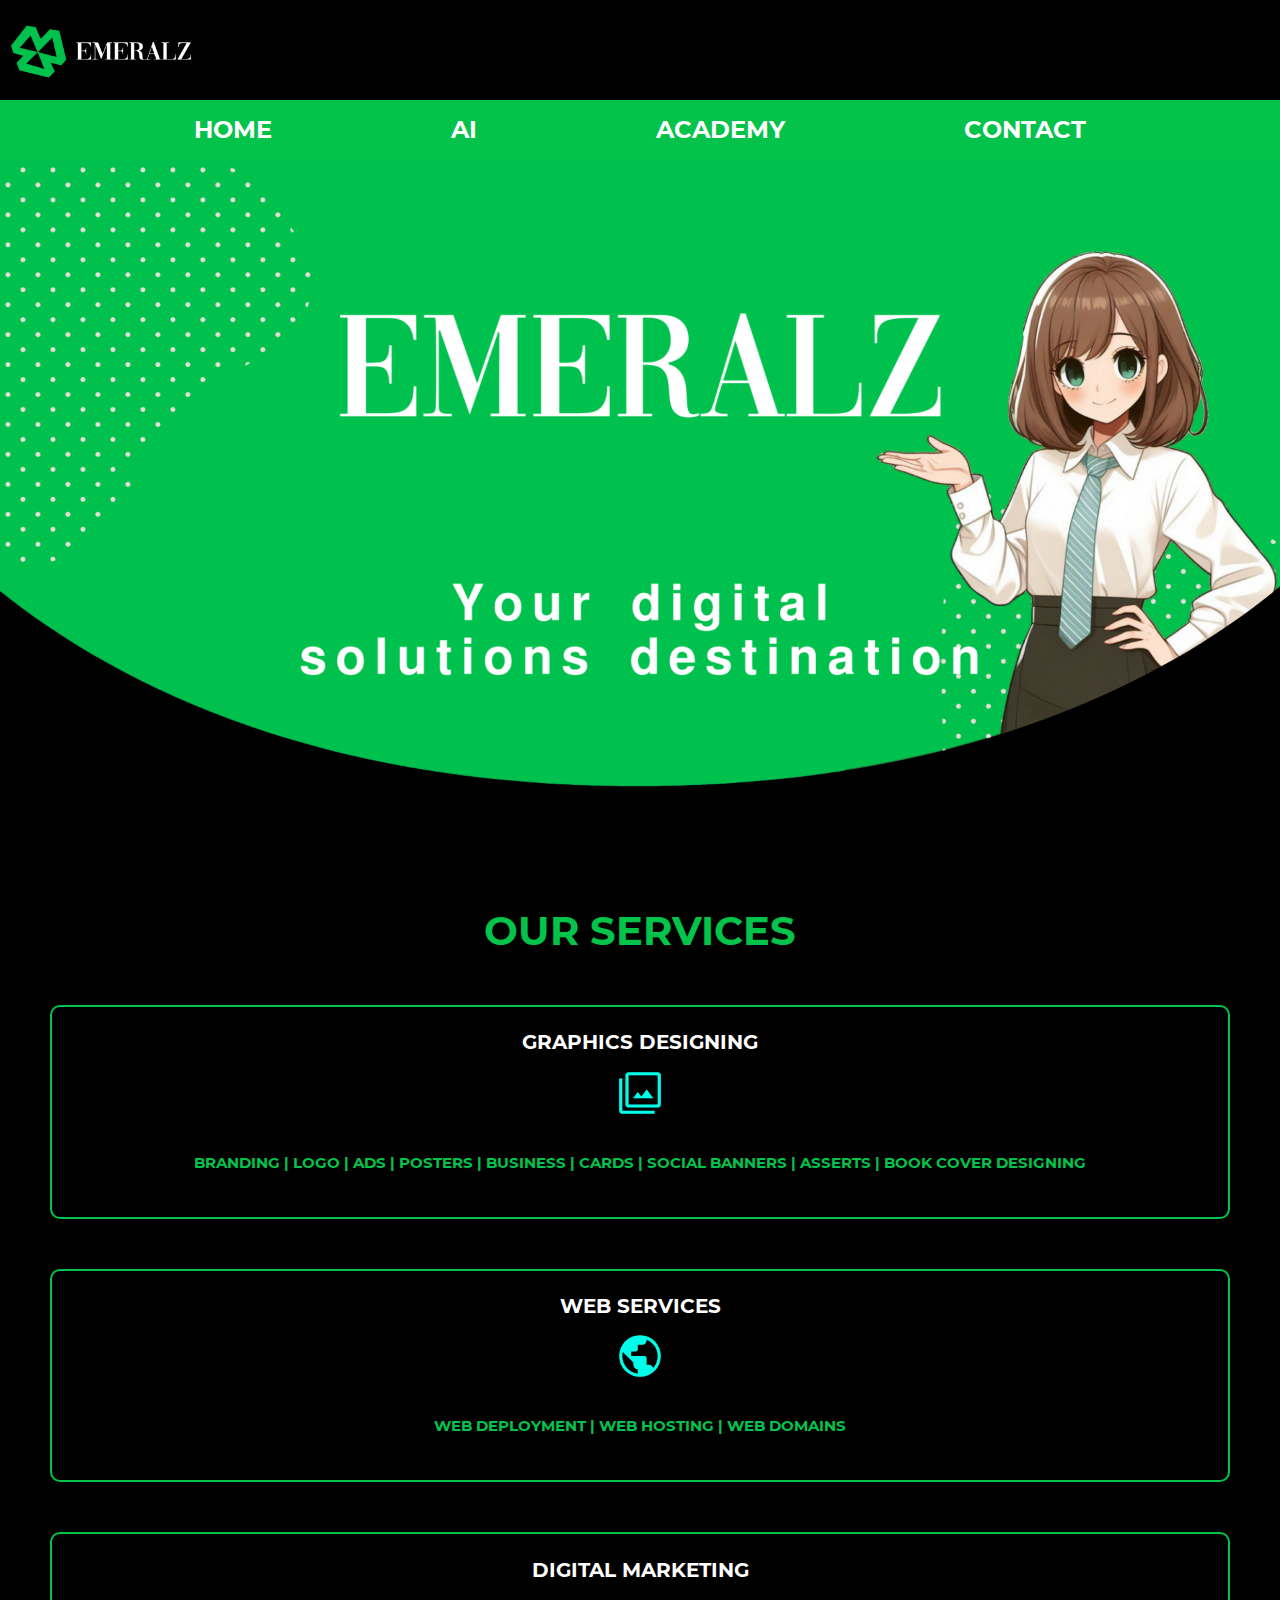
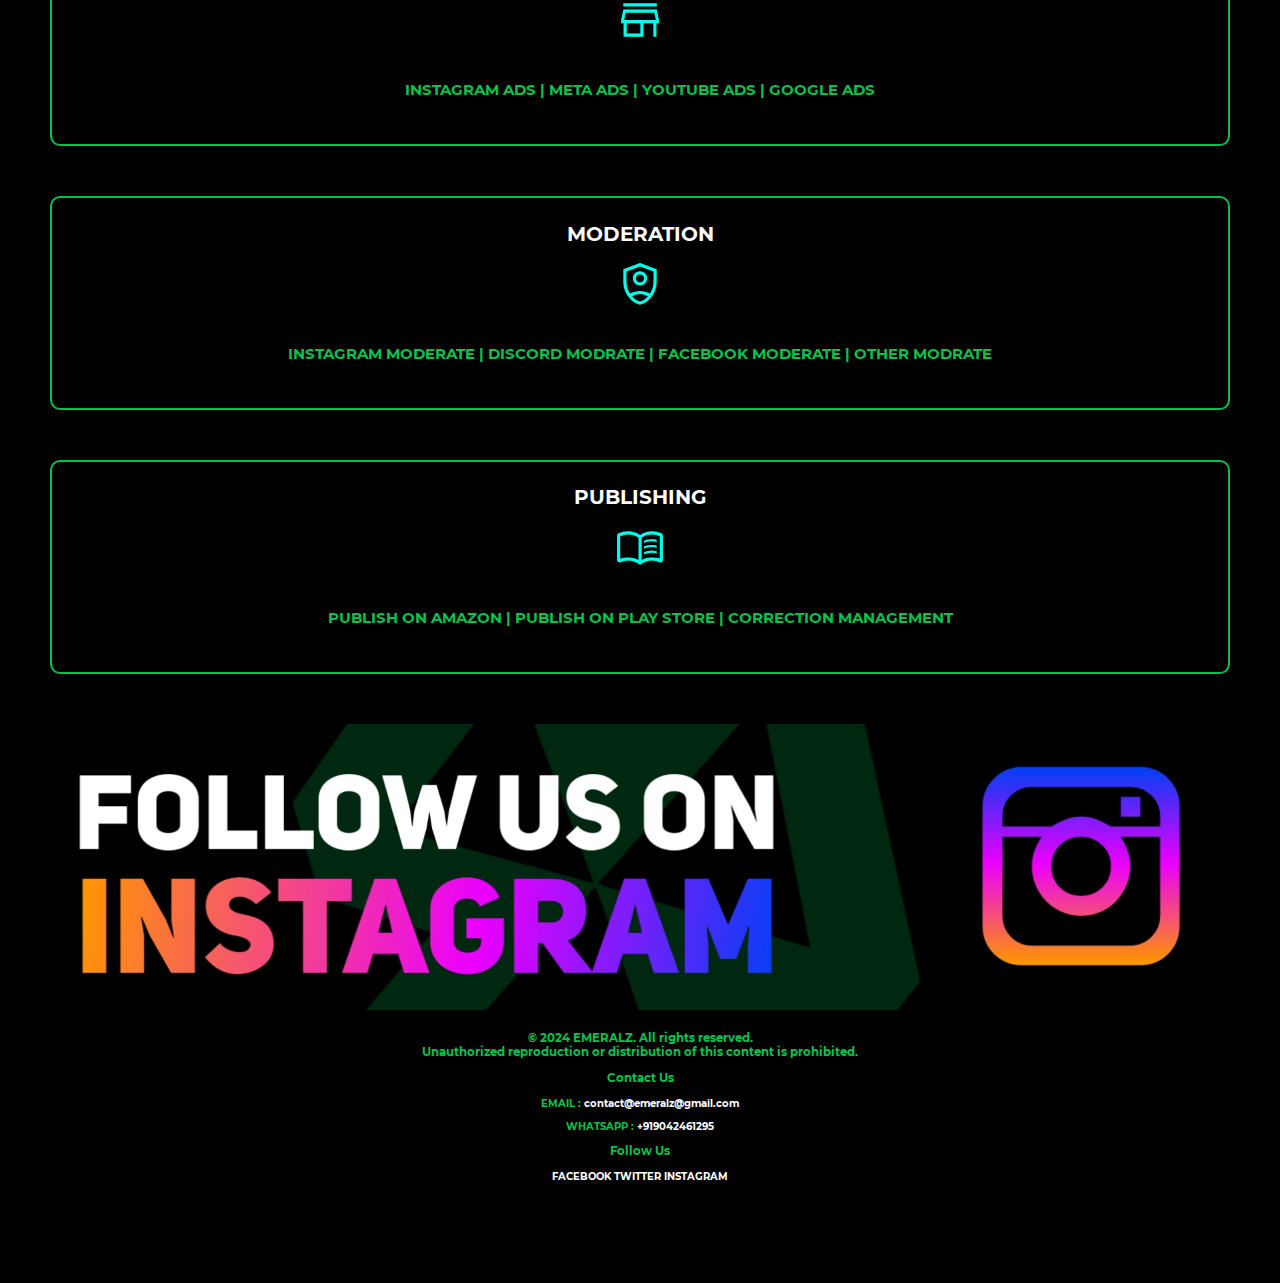
<file: index.html>
<html>
<head>
  <meta charset="UTF-8">
  <meta name="viewport" content="width=device-width, initial-scale=1.0">
  <meta charset="UTF-8">
  <meta name="description" content="Professional digital solutions for marketing, design, hosting, and internet consulting">
  <meta name="keywords" content="emeralz, logo, discord, hosting, rdx, sparrow,rdx sparrow, graphic designing, freelancing, internet, ai , EMERALZ">
  <meta name="author" content="Your Name">
  <meta http-equiv="X-UA-Compatible" content="ie=edge">
  <link rel="stylesheet" href="pages/asserts/style.css">
  <link rel="stylesheet" href="pages/asserts/font.css">
  <link rel="stylesheet" href="https://fonts.googleapis.com/css2?family=Material+Symbols+Outlined:opsz,wght,FILL,GRAD@20..48,100..700,0..1,-50..200" />
  <link rel="icon" href="pages/asserts/images/logos/favicon.ico" type="image/x-icon">
  <title>E M E R A L Z</title>
</head>
<body>
  
  <header>
    <img src="pages/asserts/images/logos/logo.png" alt="" class="brand">
  </header>
  <nav class="navigation">
    <a href="pages/index.html">HOME</a>
    <a href="pages/ai.html">AI</a>
    <a href="pages/payment.html">ACADEMY</a>
    <a href="#">CONTACT</a>
  </nav>
  
  
  
  <img src="pages/asserts/images/slide/promo.png" id="promo"  alt="">
  
<div class="server">
  <h1 class="service-header">OUR SERVICES</h1>


  
<div class="services-list">

  <div class="services">
    <h1 class="services-inner-header">GRAPHICS DESIGNING</h1>
    <span class="material-symbols-outlined" id="iconx">
      photo_library
      </span>
    <div class="services-content">
      <p>BRANDING | LOGO | ADS | POSTERS | BUSINESS | CARDS | SOCIAL BANNERS | ASSERTS | BOOK COVER DESIGNING</p>
    </div>

    
  </div>


  <div class="services">
    <h1 class="services-inner-header">WEB SERVICES</h1>
    <span class="material-symbols-outlined" id="iconx">
      public
      </span>
    <div class="services-content">
      <p>WEB DEPLOYMENT | WEB HOSTING | WEB DOMAINS
    </div>
  </div>


  <div class="services">
    <h1 class="services-inner-header">DIGITAL MARKETING</h1>
    <span class="material-symbols-outlined" id="iconx">
      store
      </span>
    <div class="services-content">
      <p>INSTAGRAM ADS | META ADS | YOUTUBE ADS | GOOGLE ADS</p>
    </div>
  </div>


  <div class="services">
    <h1 class="services-inner-header">MODERATION</h1>
    <span class="material-symbols-outlined" id="iconx">
      shield_person
      </span>
    <div class="services-content">
      <p>INSTAGRAM MODERATE | DISCORD MODRATE | FACEBOOK MODERATE | OTHER MODRATE</p>
    </div>
  </div>


  <div class="services">
    <h1 class="services-inner-header">PUBLISHING</h1>
      
      <span class="material-symbols-outlined" id="iconx" >
        menu_book
      </span>
    <div class="services-content">
      <p>PUBLISH ON AMAZON | PUBLISH ON PLAY STORE | CORRECTION MANAGEMENT</p>
    </div>
  </div>

</div>

</div>

  <img src="pages/asserts/images/slide/slide1.jpg" id="promo2"  alt="">

  
  <footer>
  
    <h3>© 2024 EMERALZ. All rights reserved.<br>Unauthorized reproduction or distribution of this content is prohibited.
    </h3>

    <h3>Contact Us</h3>
    <p>EMAIL : <a href="mailto:rdxsparrowgaming@gmail.com">contact@emeralz@gmail.com</a>
    <p>WHATSAPP : <a href="https://wa.me/9042461295/?text=Hi">+919042461295</a></p>

    <h3>Follow Us</h3>
    
      <a href="#"> FACEBOOK </a>
      <a href="#"> TWITTER </a>
      <a href="#"> INSTAGRAM </a>
    

</footer>

</body>
</html>
</file>
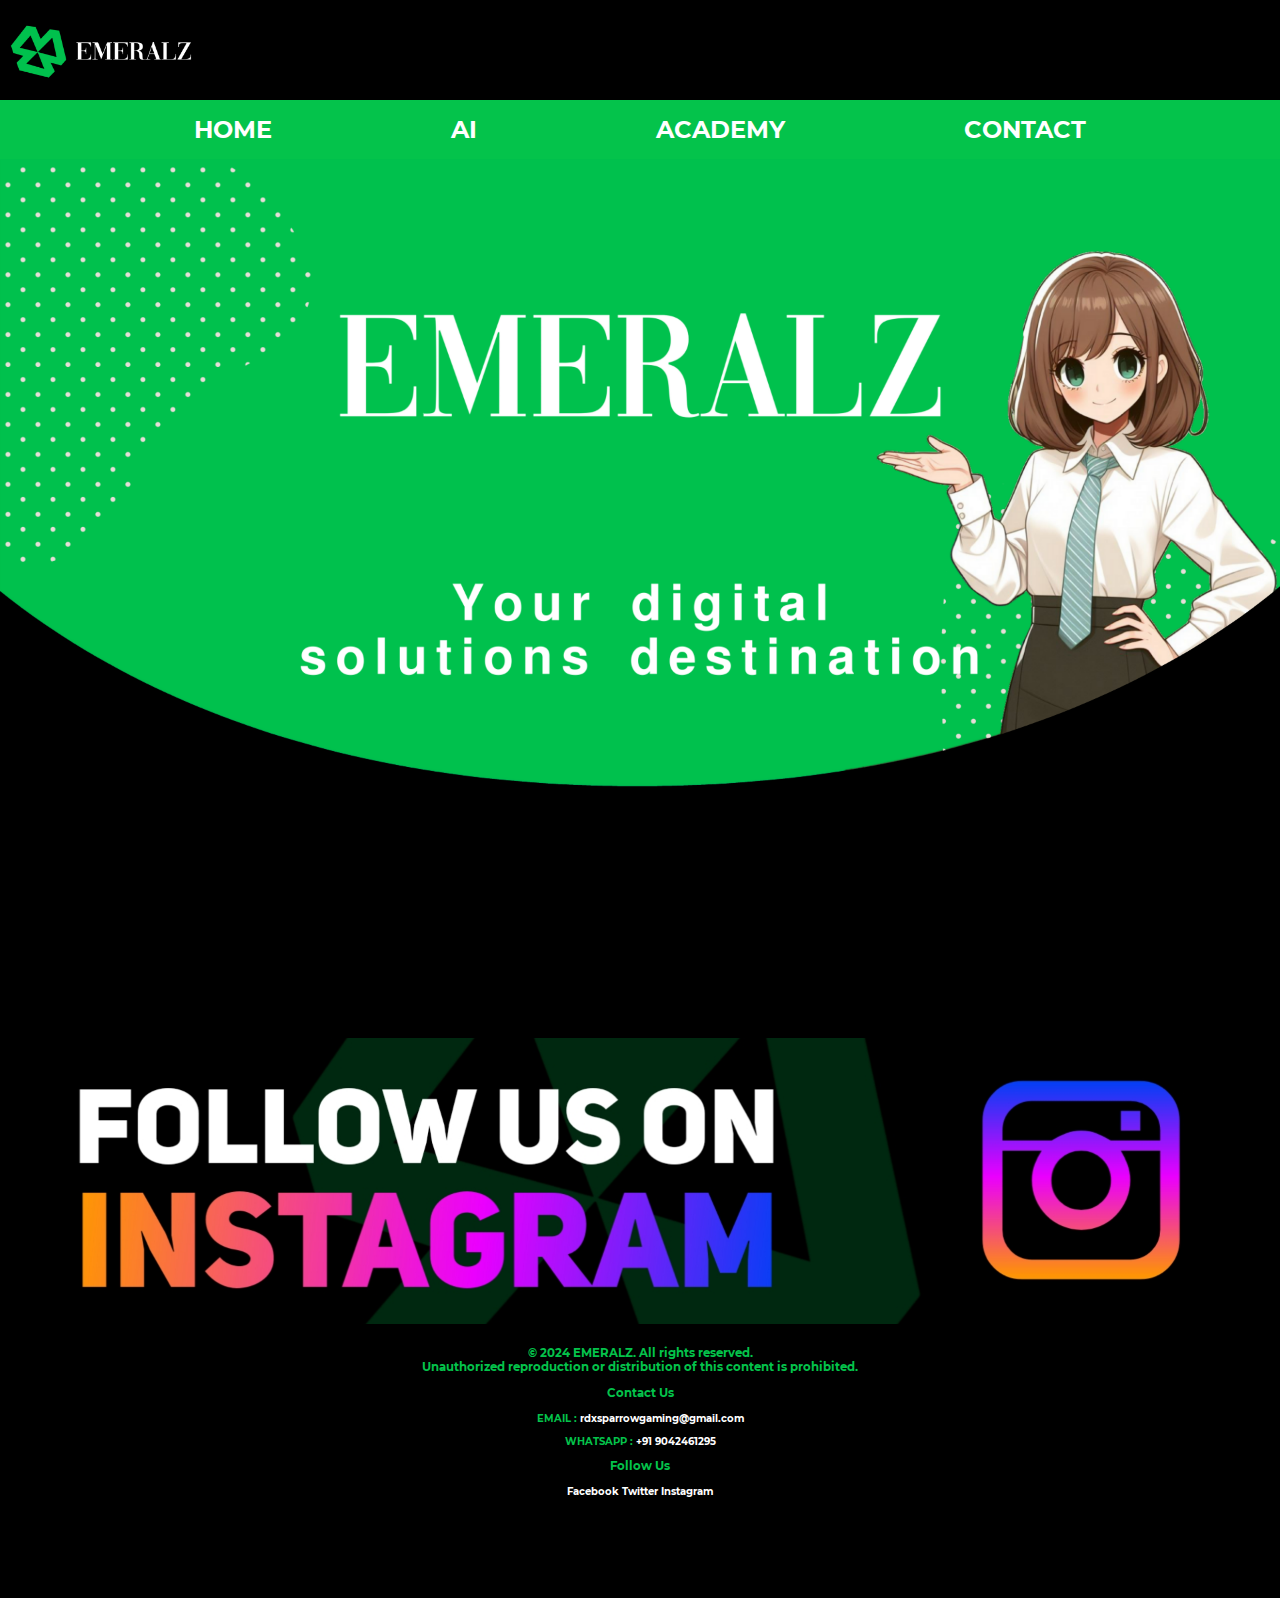
<file: pages/index.html>
<html>
<head>
  <meta charset="UTF-8">
  <meta name="viewport" content="width=device-width, initial-scale=1.0">
  <meta http-equiv="X-UA-Compatible" content="ie=edge">
  <link rel="stylesheet" href="asserts/style.css">
  <link rel="stylesheet" href="asserts/font.css">
  <title>Document</title>
</head>
<body>
  
  <header>
    <img src="asserts/images/logos/logo.png" alt="" class="brand">
  </header>
  <nav class="navigation">
    <a href="index.html">HOME</a>
    <a href="ai.html">AI</a>
    <a href="payment.html">ACADEMY</a>
    <a href="#">CONTACT</a>
  </nav>
  
  
  
  <img src="asserts/images/slide/promo.png" id="promo"  alt="">
  



<div class="service">
  
      

  
  
     <h3>OUR SERVICES</h3>
     
     
     <div class="service-list">
       
     
    <details>
      <summary>
       GRAPHIC
      </summary>
     <li>ADVERTISEMENT POSTERS</li>
     <li>BUSINESS LOGOS</li>
     <li>BUSINESS CARDS</li>
     <li>YOUTUBE THUMBNAIL</li>
     <li>JOB RESUMES</li>
    
    </details>
    <br>
     <details>
       <summary>
         WEB SERVICE 
       </summary>
       <li>WEBSITE DEPLOYMENT</li>
       <li>WEBSITE HOSTING</li>
       <li>WEBSITE DOMAINS</li>
     </details>
      
       <details>
         <summary>
          ADVERTISEMENT 
         </summary>
         <li>ADS OVER INSTAGRAM</li>
         <li>ADS OVER FACEBOOK</li>
         <li>ADS OVER YOUTUBE</li>
         <li>ADS OVER GOOGLE</li>
       </details>
       
        <details>
          <summary>
            SOCIAL MEDIA 
          </summary>
          <li>DISCORD MODERATOR</li>
          <li>INSTAGRAM MODERATOR</li>
          <li>FACEBOOK MODERATOR</li>
          <li>OTHER MODERATOR</li>
        </details>
        
         <details>
           <summary>
             DISCORD dev
           </summary>
           <li>DISCORD BOTS</li>
           <li>DISCORD SERVER DEV</li>
         </details>
         
             <details>
               <summary>
                 BOOKS
               </summary>
               <li>PUBLISH ON AMAZON</li>
               <li>PUBLISH ON PLAY STORE</li>
               <li>BOOK COVER DESIGNING</li>
               <li>CORRECTION MANAGEMENT</li>
             </details>
 
 </div>
</div>





  <img src="asserts/images/slide/slide1.jpg" id="promo2"  alt="">

  
  <footer>
  
    <h3>© 2024 EMERALZ. All rights reserved.<br>Unauthorized reproduction or distribution of this content is prohibited.
    </h3>

    <h3>Contact Us</h3>
    <p>EMAIL : <a href="mailto:rdxsparrowgaming@gmail.com">rdxsparrowgaming@gmail.com</a>
    <p>WHATSAPP : <a href="https://wa.me/9042461295/?text=Hi">+91 9042461295</a></p>

    <h3>Follow Us</h3>
    
      <a href="#">Facebook</a>
      <a href="#">Twitter</a>
      <a href="#">Instagram</a>
    

</footer>

</body>
</html>
</file>
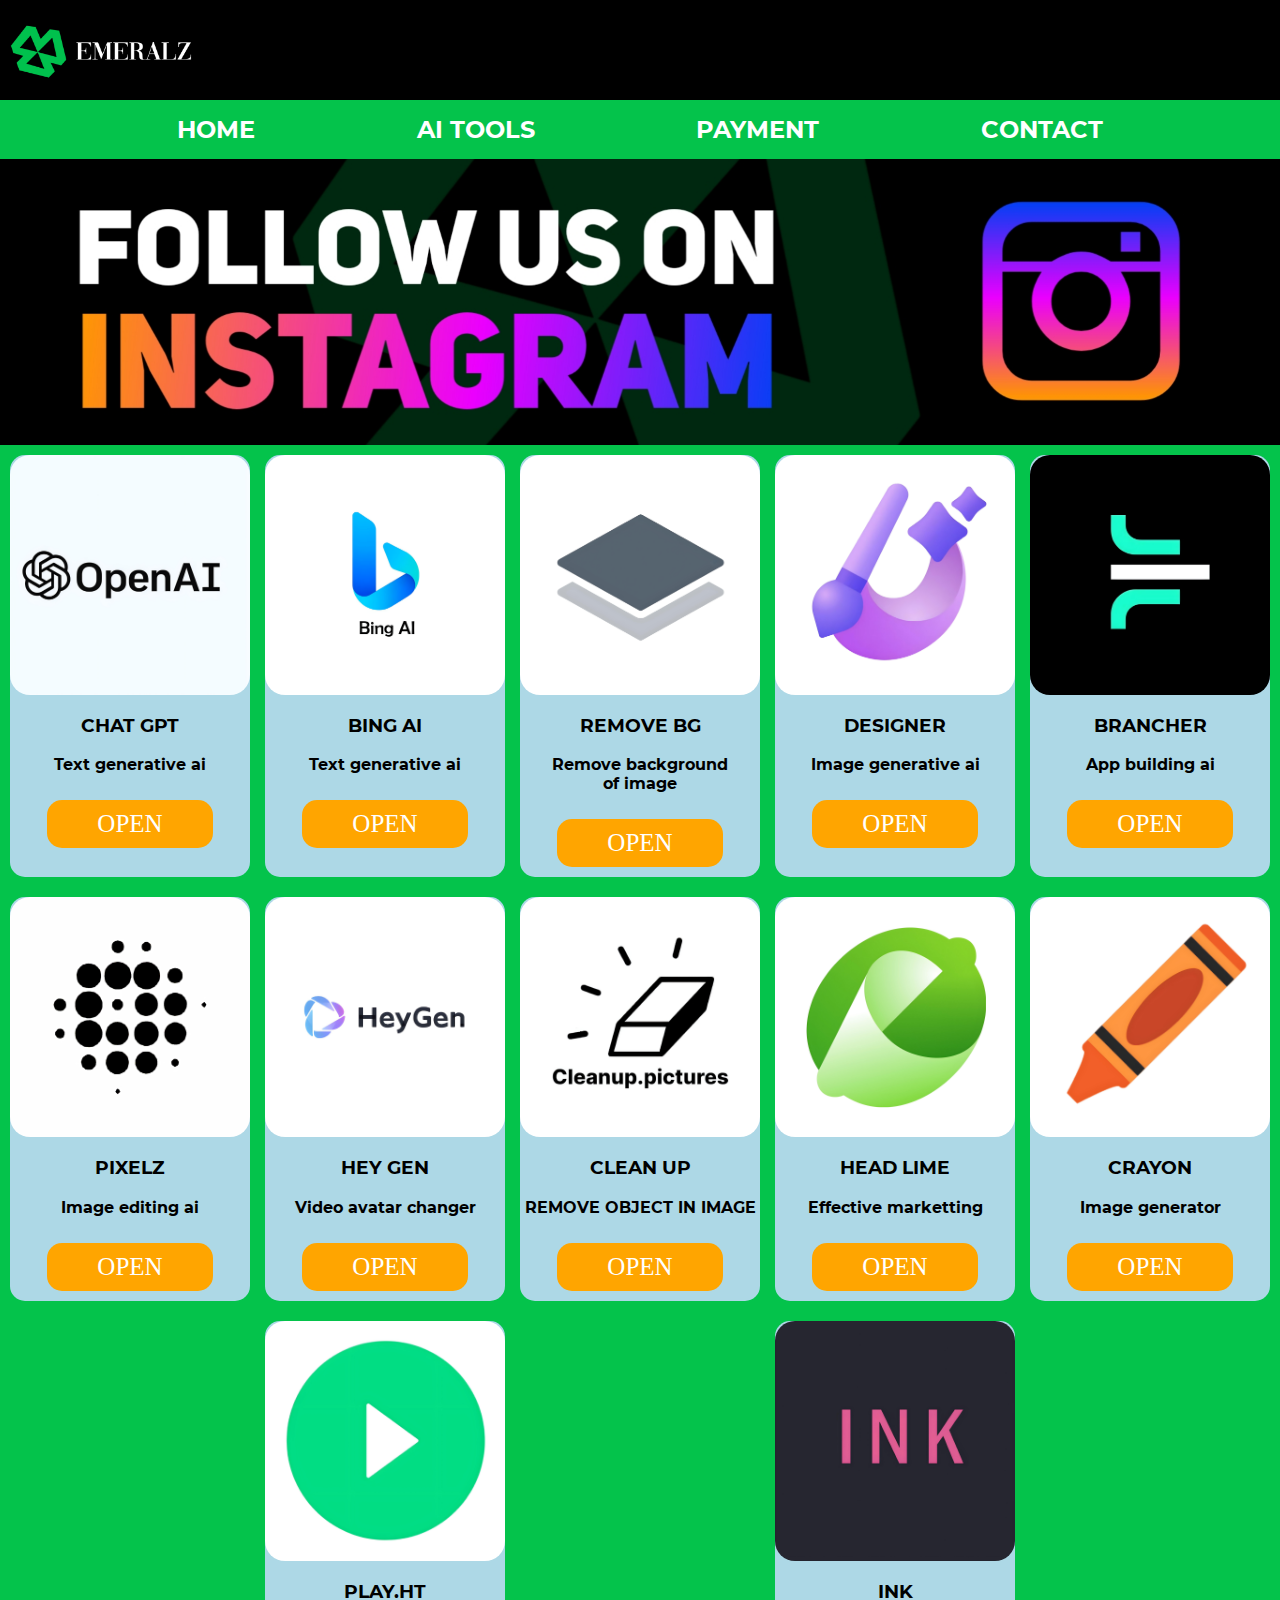
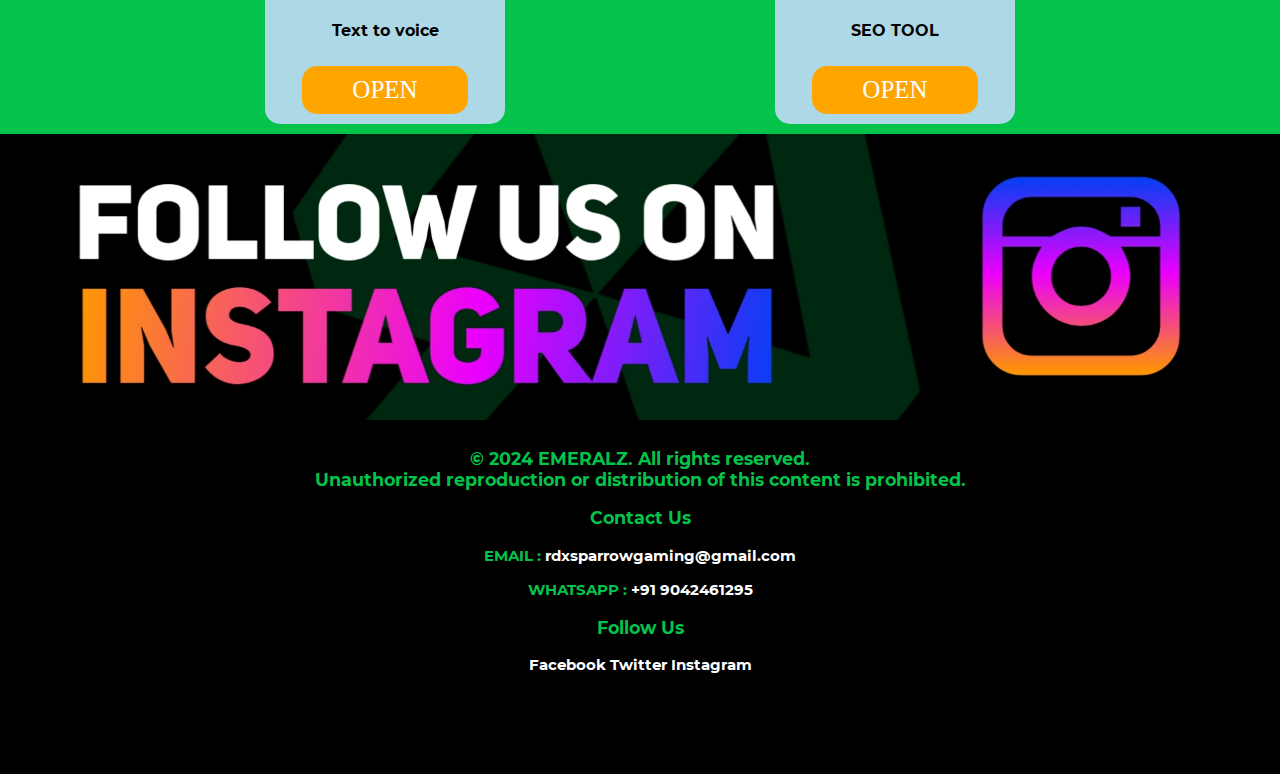
<file: pages/ai.html>
<html>
<head>
  <meta charset="UTF-8">
  <meta name="viewport" content="width=device-width, initial-scale=1.0">
  <meta http-equiv="X-UA-Compatible" content="ie=edge">
  <link rel="stylesheet" href="asserts/ai.css">
  <link rel="stylesheet" href="asserts/font.css">
  <title>Document</title>
</head>
<body>
  
  <header>
    <img src="asserts/images/logos/logo.png" alt="" class="brand">
  </header>
  <nav class="navigation">
    <a href="index.html">HOME</a>
    <a href="ai.html">AI TOOLS</a>
    <a href="payment.html">PAYMENT</a>
    <a href="#">CONTACT</a>
  </nav>
  
  <nav class="ncont">
    <a href="https://www.instagram.com/emeralz_?igsh=bzlzaDJkaHFhanBw">
    <img src="asserts/images/slide/slide1.jpg" class="navimg" alt="">
    </a>
  </nav>
  
  <div class="product">
    
  <div class="con">
    <img src="asserts/images/ai/open.png" class="conimg"  alt="">
    <h3>CHAT GPT</h3>
    <p>Text generative ai</p>
    <button type="submit" > <a href="https://chat.openai.com/">OPEN</a> </button>
  </div>
  
    <div class="con">
    <img src="asserts/images/ai/bing.png" class="conimg"  alt="">
    <h3>BING AI</h3>
    <p>Text generative ai</p>
    <button type="submit"> <a href="https://www.bing.com/chat">OPEN</a> </button>
  </div>
  
    <div class="con">
      <img src="asserts/images/ai/removebg.png" class="conimg" alt="">
      <h3>REMOVE BG</h3>
      <p>Remove background <br> of image</p>
      <button type="submit"><a href="https://www.remove.bg/">OPEN</a></button>
    </div>
    
     <div class="con">
    <img src="asserts/images/ai/msdesign.png" class="conimg"  alt="">
    <h3>DESIGNER</h3>
    <p>Image generative ai</p>
    <button type="submit"><a href="https://designer.microsoft.com" >OPEN</a></button>
  </div>
  
    <div class="con">
    <img src="asserts/images/ai/brancher.png" class="conimg"  alt="">
    <h3>BRANCHER</h3>
    <p>App building ai</p>
    <button type="submit"><a href="https://www.brancher.ai/" >OPEN</a></button>
  </div>
  
    <div class="con">
      <img src="asserts/images/ai/pixelz.png" class="conimg" alt="">
      <h3>PIXELZ</h3>
      <p>Image editing ai</p>
      <button type="submit"><a href="https://www.pixelz.com/">OPEN</a></button>
    </div>


    
     <div class="con">
    <img src="asserts/images/ai/heygen.png" class="conimg"  alt="">
    <h3>HEY GEN</h3>
    <p>Video avatar changer</p>
    <button type="submit"><a href="https://www.heygen.com/">OPEN</a></button>
  </div>
  
    <div class="con">
    <img src="asserts/images/ai/cleanup.png" class="conimg"  alt="">
    <h3>CLEAN UP</h3>
    <p>REMOVE OBJECT IN IMAGE</p>
    <button type="submit"><a href="https://cleanup.pictures/">OPEN</a></button>
  </div>
  
    <div class="con">
      <img src="asserts/images/ai/headline.png" class="conimg" alt="">
      <h3>HEAD LIME</h3>
      <p>Effective marketting</p>
      <button type="submit"><a href="https://headlime.com/">OPEN</a></button>
    </div>
    
        <div class="con">
          <img src="asserts/images/ai/crayon.png" class="conimg" alt="">
          <h3>CRAYON</h3>
          <p>Image generator</p>
          <button type="submit"><a href="https://www.craiyon.com/">OPEN</a></button>
        </div>
        
            <div class="con">
              <img src="asserts/images/ai/playst.png" class="conimg" alt="">
              <h3>PLAY.HT</h3>
              <p>Text to voice</p>
              <button type="submit"><a href="https://play.ht/">OPEN</a></button>
            </div>
            
                <div class="con">
                  <img src="asserts/images/ai/ink.png" class="conimg" alt="">
                  <h3>INK</h3>
                  <p>SEO TOOL</p>
                  <button type="submit"><a href="https://inkforall.com/">OPEN</a></button>
                </div>



</div>




  <nav class="ncont">
    <a href="https://www.instagram.com/emeralz_?igsh=bzlzaDJkaHFhanBw">
    <img src="asserts/images/slide/slide1.jpg" class="navimg" alt="">
    </a>
  </nav>
  
  
  
  
  <footer>
  
        <h3>© 2024 EMERALZ. All rights reserved.<br>Unauthorized reproduction or distribution of this content is prohibited.
        </h3>
  
        <h3>Contact Us</h3>
        <p>EMAIL : <a href="mailto:rdxsparrowgaming@gmail.com">rdxsparrowgaming@gmail.com</a>
        <p>WHATSAPP : <a href="https://wa.me/9042461295/?text=Hi">+91 9042461295</a></p>
  
        <h3>Follow Us</h3>
        
          <a href="#">Facebook</a>
          <a href="#">Twitter</a>
          <a href="#">Instagram</a>
        
  
</footer>

</body>
</html>
</file>
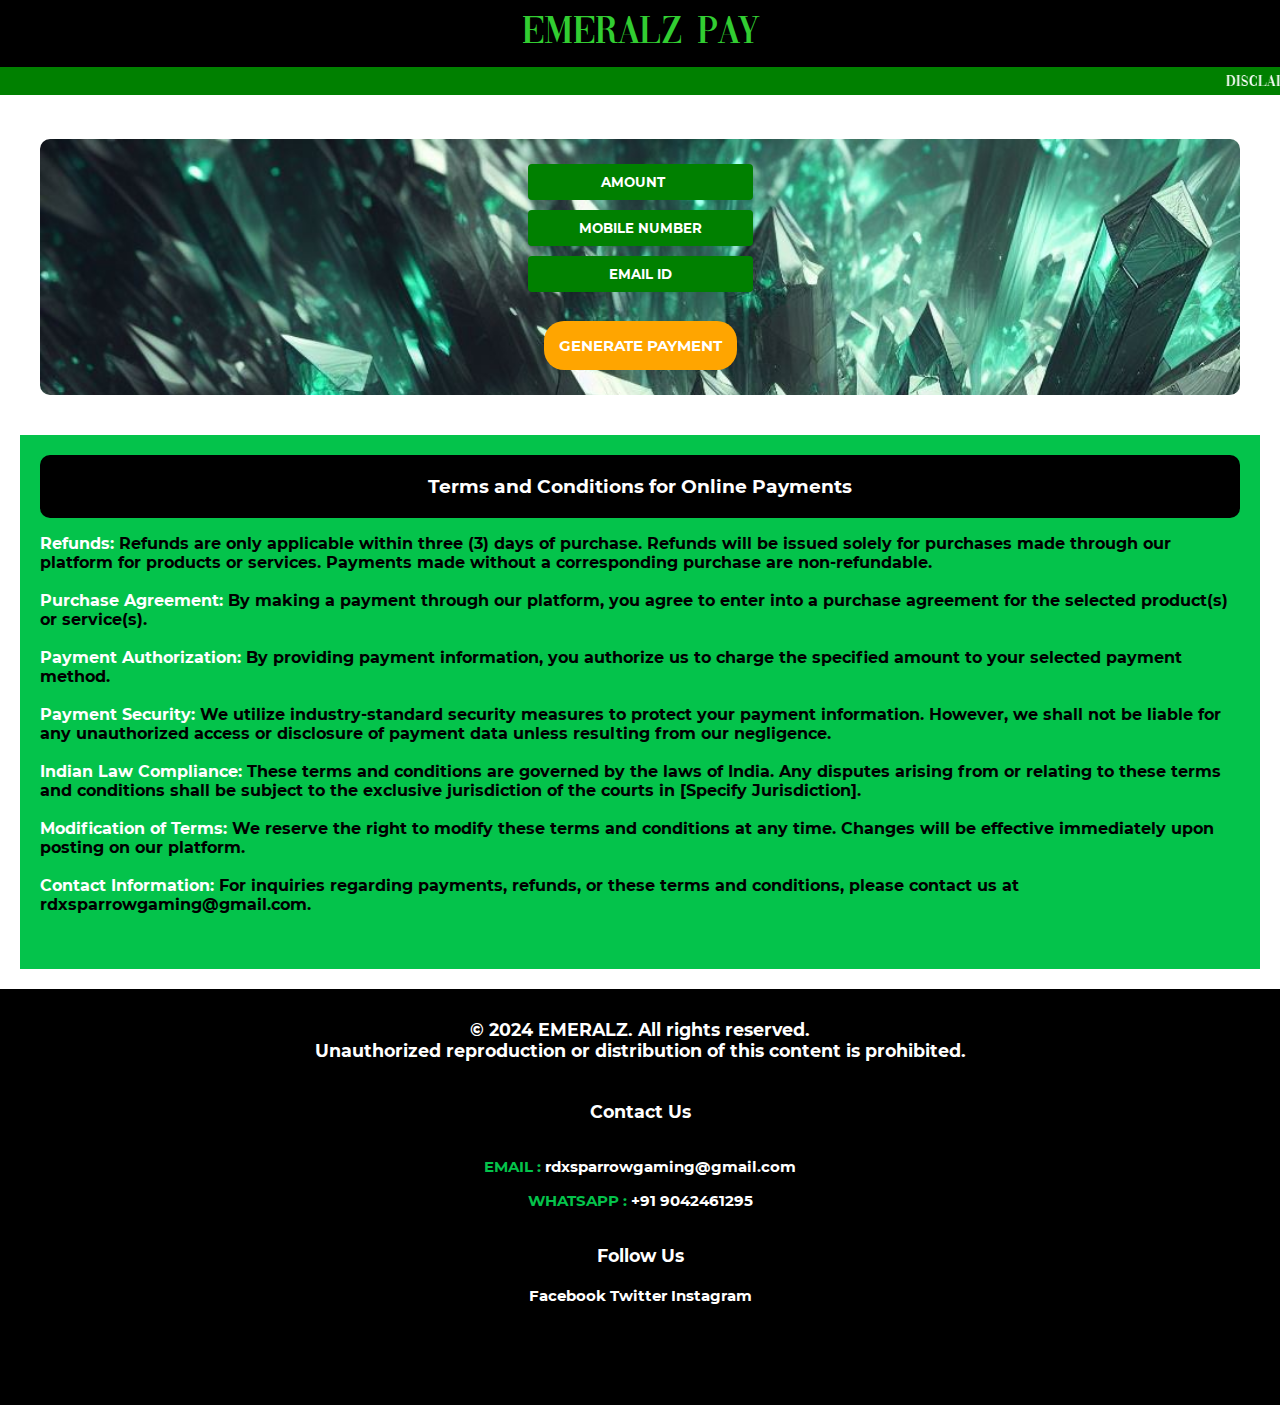
<file: pages/payment.html>
<!DOCTYPE html>
<html>
<head>
     <meta charset="UTF-8">
  <meta name="viewport" content="width=device-width, initial-scale=1">
  <link rel="stylesheet" href="asserts/payment.css">
  <link rel="stylesheet" href="asserts/font.css">
   <link rel="icon" href="images/logos/logo.png">
     <meta property="og:title" content="EMERALZ">
<meta property="og:description" content="A online service providing start up company">
<meta property="og:image" content="https://cdn.discordapp.com/attachments/1102869719645691966/1211627933962084352/emeralz.png?ex=65eee372&is=65dc6e72&hm=d6bb84839c91cf0407f2a7d641bbae4b97403299771fe86044434f4811670af7&"> 

<meta property="og:url" content="https://emeralz.pages.dev">
<meta property="og:type" content="website">
  <script src="https://checkout.razorpay.com/v1/checkout.js"></script>
    <title>EMARALZ</title>
</head>
<body>
  
  <header>EMERALZ PAY</header>
    
    <marquee behavior="" direction="">DISCLAIMER :  All transactions are final and non-refundable after 3 days. Please review your purchase carefully before completing the transaction.
</marquee>
    
    
    
    
    <form id="paymentForm">
      
      <input type="number" id="customAmount" required placeholder="AMOUNT"><br>
      
      <input type="tel" id="phone" name="phone" required placeholder="MOBILE NUMBER">
      <br>
     
        <input type="email" id="email" name="email" required placeholder="EMAIL ID" ><br><br>
        
        <button type="button" id="payb" onclick="makePayment()"> GENERATE PAYMENT </button>
    </form>



    <script src="javascript/razorpay.js"></script>

  
    
<div class="tos">
<h3>Terms and Conditions for Online Payments</h3>
<p>

 <b> Refunds:</b>
  Refunds are only applicable within three (3) days of purchase.
  Refunds will be issued solely for purchases made through our platform for products or services.
  Payments made without a corresponding purchase are non-refundable.
  <br><br>

  <b>Purchase Agreement:</b>
  By making a payment through our platform, you agree to enter into a purchase agreement for the selected product(s) or service(s).
  <br><br>
  <b>Payment Authorization:</b>
  By providing payment information, you authorize us to charge the specified amount to your selected payment method.
  <br><br>

  <b>Payment Security:</b>
  We utilize industry-standard security measures to protect your payment information. However, we shall not be liable for any unauthorized access or disclosure of payment data unless resulting from our negligence.
  <br><br>

  <b>Indian Law Compliance:</b>
  These terms and conditions are governed by the laws of India.
  Any disputes arising from or relating to these terms and conditions shall be subject to the exclusive jurisdiction of the courts in [Specify Jurisdiction].
  <br><br>

  <b>Modification of Terms:</b>
  We reserve the right to modify these terms and conditions at any time. Changes will be effective immediately upon posting on our platform.
 <br><br>

 <b>Contact Information:</b>
  For inquiries regarding payments, refunds, or these terms and conditions, please contact us at rdxsparrowgaming@gmail.com.
  <br><br>
</p>




</div>




    <footer>
  
      <h3>© 2024 EMERALZ. All rights reserved.<br>Unauthorized reproduction or distribution of this content is prohibited.
      </h3>

      <h3>Contact Us</h3>
      <p>EMAIL : <a href="mailto:rdxsparrowgaming@gmail.com">rdxsparrowgaming@gmail.com</a>
      <p>WHATSAPP : <a href="https://wa.me/9042461295/?text=Hi">+91 9042461295</a></p>

      <h3>Follow Us</h3>
      
        <a href="#">Facebook</a>
        <a href="#">Twitter</a>
        <a href="#">Instagram</a>
      

</footer>
</body>
</html>
</file>
<file: pages/asserts/style.css>
#promo, #promo2{
  
  width: 100%;
  margin: 0px;
  padding: 0px;
  
}

.service-header{

  color: #04c34b;
  font-family: mont;
  text-align: center;
  font-size: 40px;
}

.services-inner-header{
  color: white;
  font-size: 20px;
  text-align: center;
}

.services-content{
  text-align: center;
  color: #04c34b;
  font-size: 15px;
  padding: 20px;

}

.services{
  text-align:center;
  background-color: transparent;
  padding: 10px;
  margin: 50px;
  border: 2px solid #04c34b;
  border-radius: 10px;
  font-family: mont;
}

p{

  text-align: center;
}

body{
  font-family: em;
  margin: 0;
  background-color: black;
}
.brand{
  
  height: 100px;
  width: 200px;
  background-position: top left;
}

header{
  background-color: black;
}

.navigation{
  font-family: em;
  display: flex;
  justify-content: space-evenly;
  margin: 0px;
  font-size: 150%;
  background-color: #04c34b;
  padding: 15px;
}


a{
  
  color: white;
  text-decoration: none;
  font-family: mont;
  
}

.navimg{
  
  height: 100%;
  width: 100%;
}

.ncont{
  display: flex;
   }
   




footer{
  
  text-decoration: none; 
  font-family: mont;
  text-align: center;
  background-color: black;
  color: #04c34b;
  padding: 10px 10px 100px 10px;
  margin-bottom: 0px;
  font-size: 10px;
  
}

body{
  
  margin: 0px;
  padding: 0px;
}

#iconx{
  font-size: 50px;
  color: #00ffea;
}
</file>
<file: pages/asserts/font.css>
@font-face {
  font-family: 'em';
  src: url('font/Vogue.ttf') format('truetype'); 
}

@font-face {
  font-family: 'mont';
  src: url('font/Mont-Bold.ttf') format('truetype'); 
}

@font-face {
  font-family: 'IN';
  src: url('font/ClassicalDiary-Regular Demo.ttf') format('truetype'),
    url('font/ClassicalDiary-Regular\ Demo.ttf') format('truetype');
}
</file>
<file: pages/asserts/ai.css>
body{
  font-family: mont;
  margin: 0;
  padding: 0px;
  background-color: #04c34b;
}
.brand{
  
  height: 100px;
  width: 200px;
  background-position: top left;
}

header{
  background-color: black;
}

.navigation{
  font-family: mont;
  display: flex;
  justify-content: space-evenly;
  margin: 0px;
  font-size: 150%;
  background-color: #04c34b;
  padding: 15px;
}


a{
  
  color: white;
  text-decoration: none;
  
}

.navimg{
  
  height: 100%;
  width: 100%;
}

.ncont{
  display: flex;
   }
   


.con{
  
  margin: 10px 5px;
  padding: 0px;
  border-radius: 15px;
  background-color: lightblue;
  font-family: mont;
  
}

.conimg{
  height:240px;
  width: 240px;
  border-radius: 20px;
  
}



button{
  font-family: mon;
  margin: 10px;
  background-color: orange;
  color: ghostwhite;
  padding: 10px 50px 10px 50px;
  font-size: 25px;
  border-radius: 15px;
  border-style: none;
}


.product{
  font-family: mont;
  text-align: center;
  display: flex;
  flex-wrap: wrap;
  justify-content: space-evenly;
}

.con:hover{
  background-color: rgb(134, 134, 134);
  color: white;
}

button:hover{
  background-color: ghostwhite;
  color:orange;
  
}



footer{
  
  font-family: mont;
  text-align: center;
  background-color: black;
  color: #04c34b;
  padding: 10px 10px 100px 10px;
  margin-bottom: 0px;
  font-size: 15px;
  
}
</file>
<file: pages/asserts/payment.css>
html {
    background-color: white;

}

header{
  font-family:'EM';
  color: limegreen;
  background-color: black;
  text-align: center;
  font-size: 40px;
  padding: 15px;
  margin: 0px;
  
}

h2{
  font-family:'mont';
  font-size: 16px;
  line-height: 1.5;
  color: white;
  text-align: center;
}
body{
  margin: 0px;
  padding: 0px;
}





form{
  font-family:'mont';
  text-align: center;
  background-image: url("images/others/bg.jpeg");
  background-size: cover;
  background-repeat: no-repeat;
  color: black;
  border-radius: 10px;
  margin: 40px;
  padding: 20px;
  
}

input {
  font-family:'mont';
  background-color: green; /* Green */
  color: white;
  padding: 10px;
  margin: 5px;
  border: none;
  border-radius: 4px;
  cursor: pointer;
}

input::placeholder {
  text-align: center;
  font-family: 'mont'; 
  color: white;
}

input:hover{
  
  background: lightseagreen;
}

#payb{
  font-family: 'mont';
  font-size: 15px;
  background-color: orange;
  color: white;
  margin: 5px;
  padding: 15px;
  border: none;
  border-radius: 20px;
  
}

#payb:hover{
  font-family: 'mont';
  font-size: 15px;
  background-color: orangered;
  color: white;
  margin: 5px;
  padding: 15px;
  border: none;
  border-radius: 20px;
  
}

marquee{
  font-family:'EM';
  background-color:green;
  color: white;
  padding: 5px;
  
}

footer{
  
  text-decoration: none;  font-family: mont;
  text-align: center;
  background-color: black;
  color: #04c34b;
  padding: 10px 10px 100px 10px;
  margin-bottom: 0px;
  font-size: 15px;
  
}

a {

  text-decoration: none;
  color: white;
}

.tos {
  font-family: mont;
  margin: 20px;
  padding: 20px;
  background-color: #04c34b;
  color: black;
}

h3{
  text-align: center;
  background-color: black;
  color: white;
  padding: 20px;
  margin: 0px;
  border-radius: 10px;
}

b{
  color: white;
}
</file>
